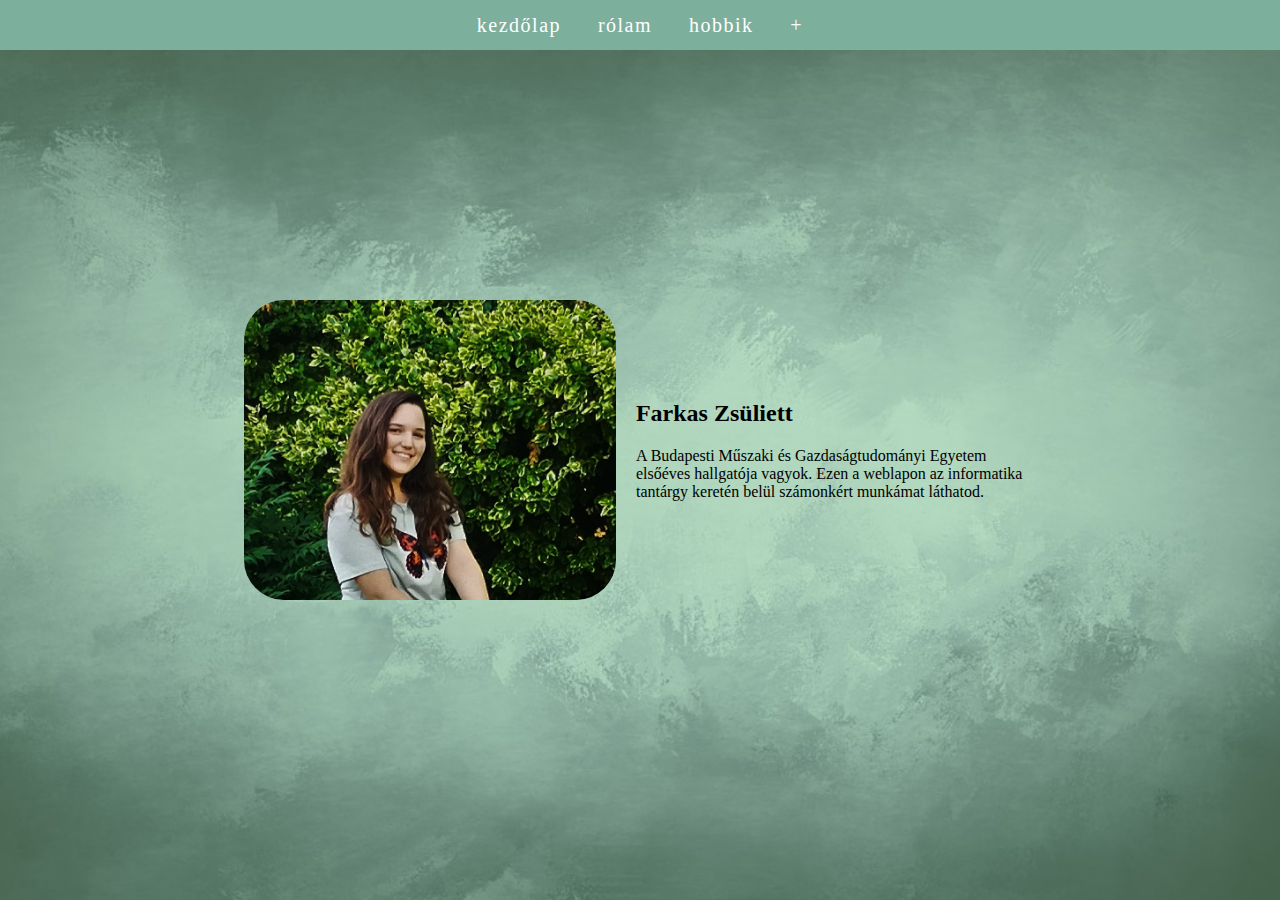
<file: portfolio/index.html>
<!DOCTYPE html>
<html>

<head>
	<meta charset="utf-8">
	<title>Farkas Zsüliett</title>
	<meta name="viewport" content="width=device-width, intial-scale=1.0">
	<link rel="stylesheet" type="text/css" href="css/main.css">
	<link href="https://fonts.googleapis.com/css2?family=Cormorant+Garamond:ital,wght@1,500&display=swap" rel="stylesheet">
</head>

<body>
	<header>
		<nav>
			<ul>
				<li>
					<a href="index.html">Kezdőlap</a>
				</li>
				<li>
					<a href="./about.html">Rólam</a>
				</li>
				<li>
					<a href="./hobbies.html">Hobbik</a>
				</li>
				<li>
					<a href="./docs.html">+</a>
				</li>
			</ul>
		</nav>
	</header>

	<div class="tarolo">
		<div>
			<img src="./assets/images/profile.jpg" alt="portré">
		</div>
		<div id="intro">
			<h2> Farkas Zsüliett </h2>
			<p> A Budapesti Műszaki és Gazdaságtudományi Egyetem elsőéves hallgatója vagyok. Ezen a weblapon az
				informatika tantárgy keretén belül számonkért munkámat láthatod. </p>
		</div>
	</div>



</body>

</html>
</file>
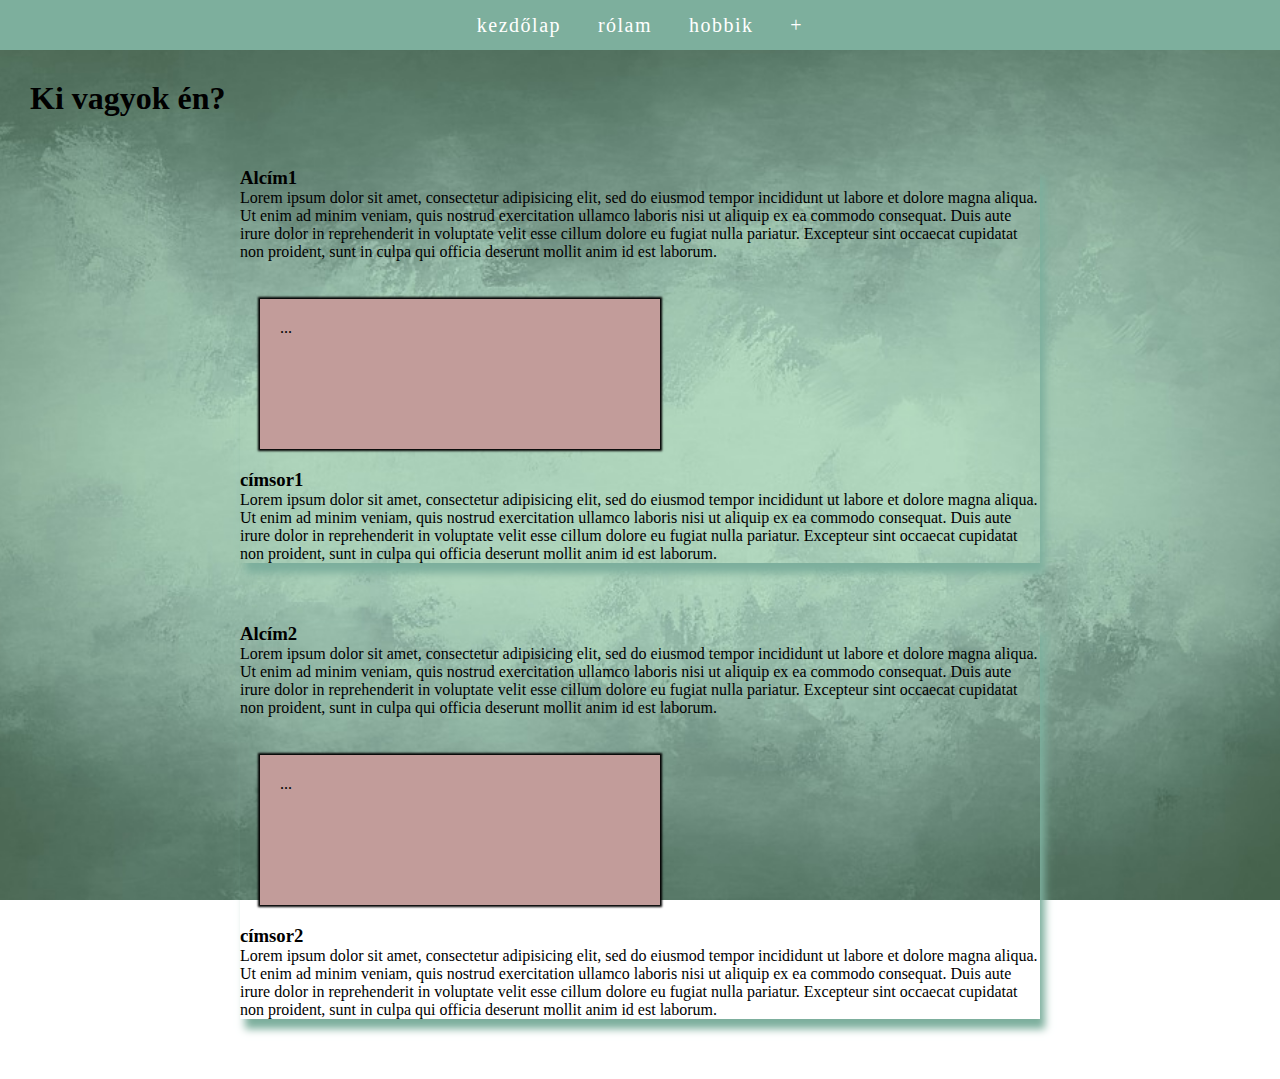
<file: portfolio/about.html>
<!DOCTYPE html>
<html>
<head>
	<meta charset="utf-8">
	<title>Rólam</title>
	<link rel="stylesheet"  type="text/css" href="css/main.css">
	<link rel="stylesheet"  type="text/css" href="css/about.css">
	<link href="https://fonts.googleapis.com/css2?family=Cormorant+Garamond:ital,wght@1,500&display=swap" rel="stylesheet">
</head>
<body>
	<header>
		<nav>
			<ul>
				<li>
					<a href="./index.html">Kezdőlap</a>
				</li>
				<li>
					<a href="./about.html">Rólam</a>
				</li>
				<li>
					<a href="./hobbies.html">Hobbik</a>
				</li>
				<li>
					<a href="./docs.html">+</a>
				</li>
			</ul>
		</nav>
	</header>
	<main>
		<h1>Ki vagyok én?</h1>
		<section>
			<div class="tartalom"> 
				<h3>Alcím1</h3>
				<p>Lorem ipsum dolor sit amet, consectetur adipisicing elit, sed do eiusmod
				tempor incididunt ut labore et dolore magna aliqua. Ut enim ad minim veniam,
				quis nostrud exercitation ullamco laboris nisi ut aliquip ex ea commodo
				consequat. Duis aute irure dolor in reprehenderit in voluptate velit esse
				cillum dolore eu fugiat nulla pariatur. Excepteur sint occaecat cupidatat non
				proident, sunt in culpa qui officia deserunt mollit anim id est laborum.</p>
				<br>
				<div class="keret">...</div>
				<h3>címsor1</h3>
				<p>Lorem ipsum dolor sit amet, consectetur adipisicing elit, sed do eiusmod
				tempor incididunt ut labore et dolore magna aliqua. Ut enim ad minim veniam,
				quis nostrud exercitation ullamco laboris nisi ut aliquip ex ea commodo
				consequat. Duis aute irure dolor in reprehenderit in voluptate velit esse
				cillum dolore eu fugiat nulla pariatur. Excepteur sint occaecat cupidatat non
				proident, sunt in culpa qui officia deserunt mollit anim id est laborum.</p>
			</div>
		</section>
		<section>
			<div class="tartalom"> 
				<h3>Alcím2</h3>
				<p>Lorem ipsum dolor sit amet, consectetur adipisicing elit, sed do eiusmod
				tempor incididunt ut labore et dolore magna aliqua. Ut enim ad minim veniam,
				quis nostrud exercitation ullamco laboris nisi ut aliquip ex ea commodo
				consequat. Duis aute irure dolor in reprehenderit in voluptate velit esse
				cillum dolore eu fugiat nulla pariatur. Excepteur sint occaecat cupidatat non
				proident, sunt in culpa qui officia deserunt mollit anim id est laborum.</p>
				<br>
				<div class="keret">...</div>
				<h3>címsor2</h3>
				<p>Lorem ipsum dolor sit amet, consectetur adipisicing elit, sed do eiusmod
				tempor incididunt ut labore et dolore magna aliqua. Ut enim ad minim veniam,
				quis nostrud exercitation ullamco laboris nisi ut aliquip ex ea commodo
				consequat. Duis aute irure dolor in reprehenderit in voluptate velit esse
				cillum dolore eu fugiat nulla pariatur. Excepteur sint occaecat cupidatat non
				proident, sunt in culpa qui officia deserunt mollit anim id est laborum.</p>
			</div>
		</section>
	</main>
</body>
</html>
</file>
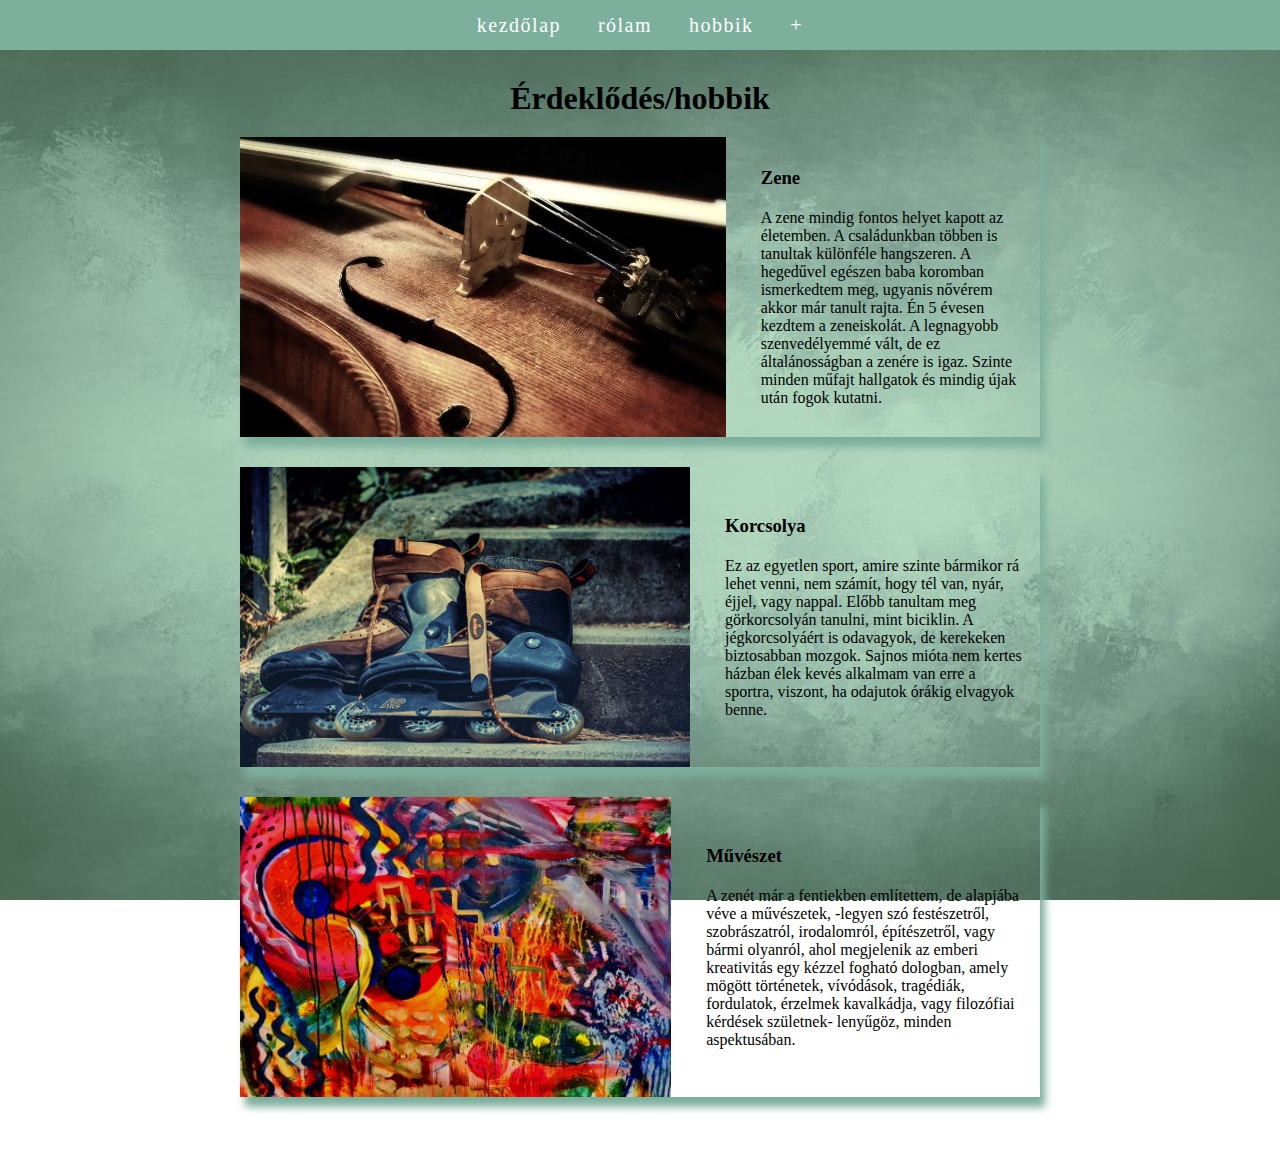
<file: portfolio/hobbies.html>
<!DOCTYPE html>
<html>
<head>
	<meta charset="utf-8">
	<title>Hobbik</title>
	<link rel="stylesheet"  type="text/css" href="css/main.css">
	<link rel="stylesheet"  type="text/css" href="css/hobbies.css">
	<link href="https://fonts.googleapis.com/css2?family=Cormorant+Garamond:ital,wght@1,500&display=swap" rel="stylesheet">
</head>
<body>
	<header>
		<nav>
			<ul>
				<li>
					<a href="./index.html">Kezdőlap</a>
				</li>
				<li>
					<a href="./about.html">Rólam</a>
				</li>
				<li>
					<a href="./hobbies.html">Hobbik</a>
				</li>
				<li>
					<a href="./docs.html">+</a>
				</li>
			</ul>
		</nav>
	</header>
	<main>
		<h1>Érdeklődés/hobbik</h1>
		<section>
			<img src="./assets/images/violin.jpg" alt="image">
			<div class="hobbi">
				<h3>
					Zene
				</h3>
				<p>A zene mindig fontos helyet kapott az életemben. A családunkban többen is tanultak különféle hangszeren. A hegedűvel egészen baba koromban ismerkedtem meg, ugyanis nővérem akkor már tanult rajta. Én 5 évesen kezdtem a zeneiskolát. A legnagyobb szenvedélyemmé vált, de ez általánosságban a zenére is igaz. Szinte minden műfajt hallgatok és mindig újak után fogok kutatni.</p>
			</div>
		</section>

		<section>
			<img src="./assets/images/skates.jpg" alt="image">
			<div class="hobbi">
				<h3>
					Korcsolya
				</h3>
				<p>Ez az egyetlen sport, amire szinte bármikor rá lehet venni, nem számít, hogy tél van, nyár, éjjel, vagy nappal. Előbb tanultam meg görkorcsolyán tanulni, mint biciklin. A jégkorcsolyáért is odavagyok, de kerekeken biztosabban mozgok. Sajnos mióta nem kertes házban élek kevés alkalmam van erre a sportra, viszont, ha odajutok órákig elvagyok benne.</p>
			</div>
		</section>

		<section>
			<img src="./assets/images/art.jpg" alt="image">
			<div class="hobbi">
				<h3>
					Művészet
				</h3>
				<p>A zenét már a fentiekben említettem, de alapjába véve a művészetek, -legyen szó festészetről, szobrászatról, irodalomról, építészetről, vagy bármi olyanról, ahol megjelenik az emberi kreativitás egy kézzel fogható dologban, amely mögött történetek, vívódások, tragédiák, fordulatok, érzelmek kavalkádja, vagy filozófiai kérdések születnek- lenyűgöz, minden aspektusában.</p>
			</div>
		</section>

	</main>
</body>
</html>
</file>
<file: portfolio/css/main.css>
* {
    margin: 0;
    padding: 0;
    box-sizing: border-box;
}

body{
    background-image: url("../assets/images/background.jpg");
    background-repeat: no-repeat;
    background-position: center;
    background-attachment: fixed;
    background-size: cover;
}

header {
  width: 100%;
  background-color: #7daf9d;
  display: flex;
  justify-content: center;
  align-items: center;
  height: 50px;
  position: fixed;
  z-index: 100;
  top: 0;
  left: 0;
}

nav {
    width: 400px;
}

nav ul{
    list-style-type: none;
    display: flex;
    align-items: center;
    justify-content: space-evenly;

}

nav ul li a{
    text-decoration: none;
    color: white;
    font-size: 20px;
    text-transform: lowercase;
    letter-spacing: 1.5px;
}
nav ul li :hover{
    background-color: #9ac4b4;
}

.tarolo {
    height: 100vh;
    display: flex;
    align-items: center;
    justify-content: center;
    gap: 20px;
    margin: 0 10px;
}

img {
    display: block;
    height: 300px;
    border-radius: 40px;
    padding: 0px;
    margin: 0px;

}

#intro {
    max-width: 400px;
}

#intro h2 {
    margin-bottom: 20px;
}

@media screen and (max-width: 600px ) {
    .tarolo {
        flex-direction: column;
    }

    img {
        height: 200px;
    }

    #intro h2 {
        text-align: center;
    }
}

img:hover{
    box-shadow: 0px 0px 2px 1px rgba(0, 140, 186, 0.5) solid black;
}
</file>
<file: portfolio/css/about.css>
main {
    margin-top: 50px;
    padding: 30px;
    display: flex;
    flex-direction: column;
    align-items: center;
}

main h1 {
    margin-bottom: 20px;
    align-self: flex-start;
}
section {
    display: flex;
    align-items: center;
    justify-content: center;
    gap: 20px;
    margin-bottom: 30px;
    margin-top: 30px;
    box-shadow: 5px 10px 8px #7daf9d;
    max-width: 800px;
}
.keret{
	display: flex;
	align-items: left;
	margin: 20px;
	background-color: #c29c9a;
	min-height: 150px;
	width: 50%;
	padding: 20px;
	box-shadow: 0px 0px 2px 2px black;
}
</file>
<file: portfolio/css/hobbies.css>
main {
    margin-top: 50px;
    padding: 30px;
    display: flex;
    flex-direction: column;
    align-items: center;
}

main h1 {
    margin-bottom: 20px;
    /*align-self: flex-start; */
}

section {
    display: flex;
    align-items: center;
    justify-content: center;
    gap: 20px;
    margin-bottom: 30px;
    box-shadow: 5px 10px 8px #7daf9d;
    max-width: 800px;
}

.hobbi {
    padding: 15px;
}

.hobbi h3 {
    margin-bottom: 20px;
}

img {
    border-radius: 0;

}

@media screen and (max-width: 800px ) {
    section{
        flex-direction: column;
        margin-bottom: 40px;
    }
}
</file>
